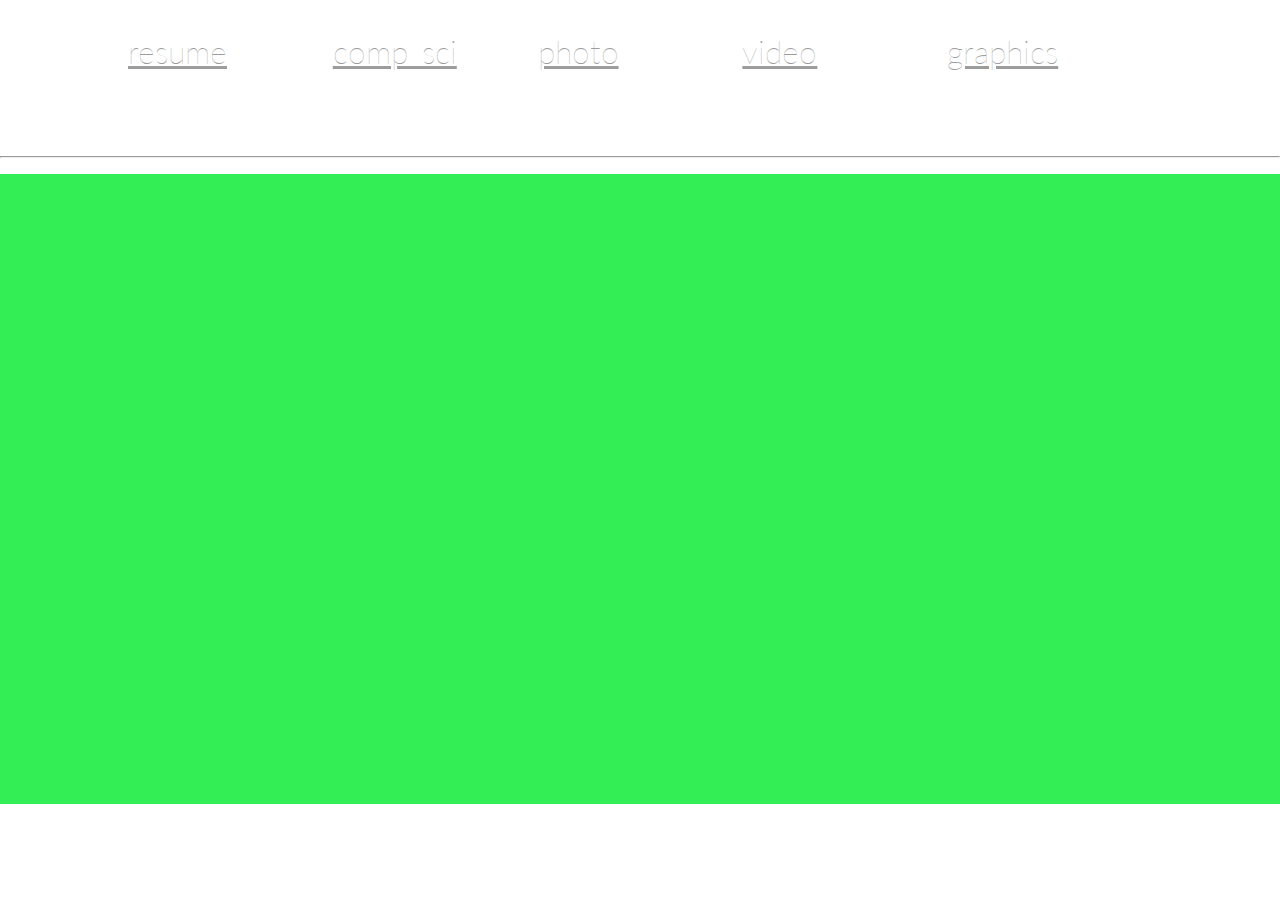
<file: Interactive Nav Bar 9-12-18/index.html>
<!DOCTYPE html>
<html lang="en" dir="ltr">
  <head>
    <meta charset="utf-8">
    <title>NavBar Test</title>

    <script src="https://ajax.googleapis.com/ajax/libs/jquery/3.3.1/jquery.min.js"></script>

    <link href="https://fonts.googleapis.com/css?family=Lato:100,300,500,700" rel="stylesheet">
    <link rel="stylesheet" href="https://stackpath.bootstrapcdn.com/bootstrap/4.1.3/css/bootstrap.min.css" integrity="sha384-MCw98/SFnGE8fJT3GXwEOngsV7Zt27NXFoaoApmYm81iuXoPkFOJwJ8ERdknLPMO" crossorigin="anonymous">
    <link rel="stylesheet" href="https://use.fontawesome.com/releases/v5.3.1/css/all.css" integrity="sha384-mzrmE5qonljUremFsqc01SB46JvROS7bZs3IO2EmfFsd15uHvIt+Y8vEf7N7fWAU" crossorigin="anonymous">
    <link rel="stylesheet" href="master.css">
  </head>
  <body>
    <div class="container-fluid">


      <div class="navbar">

        <ul class="items">
          <li id="resume"><a href="#">resume</a></li>
          <li id="comp_sci"><a href="#">comp_sci</a></li>
          <li id="photo"><a href="#">photo</a></li>
          <li id="video"><a href="#">video</a></li>
          <li id="graphics"><a href="#">graphics</a></li>
        </ul>

      </div>

      <hr>

      <div id="loadableContent">

      </div>



    </div>
















    <script src="https://code.jquery.com/jquery-3.3.1.slim.min.js" integrity="sha384-q8i/X+965DzO0rT7abK41JStQIAqVgRVzpbzo5smXKp4YfRvH+8abtTE1Pi6jizo" crossorigin="anonymous"></script>
    <script src="https://cdnjs.cloudflare.com/ajax/libs/popper.js/1.14.3/umd/popper.min.js" integrity="sha384-ZMP7rVo3mIykV+2+9J3UJ46jBk0WLaUAdn689aCwoqbBJiSnjAK/l8WvCWPIPm49" crossorigin="anonymous"></script>
    <script src="https://stackpath.bootstrapcdn.com/bootstrap/4.1.3/js/bootstrap.min.js" integrity="sha384-ChfqqxuZUCnJSK3+MXmPNIyE6ZbWh2IMqE241rYiqJxyMiZ6OW/JmZQ5stwEULTy" crossorigin="anonymous"></script>

    <script src="https://ajax.googleapis.com/ajax/libs/jquery/3.3.1/jquery.min.js"></script>
    <script type="text/javascript" src="script.js">

    </script>

  </body>
</html>
</file>
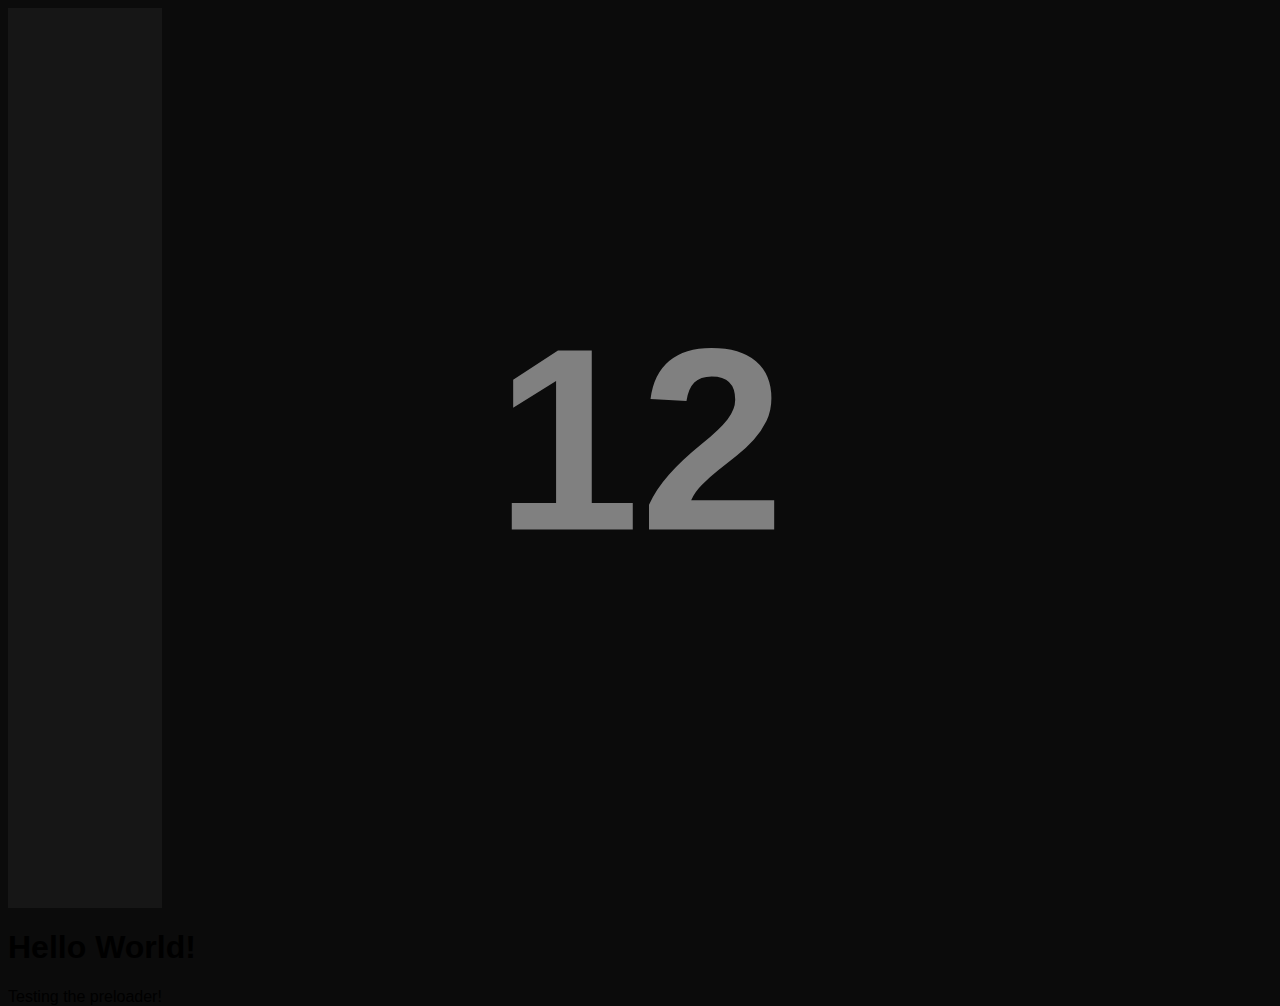
<file: JQuery Preloader 7-19-18/index.html>
<!DOCTYPE html>
<html lang="en" dir="ltr">
  <head>
    <meta charset="utf-8">
    <title>JQuery Preloader</title>
    <link rel="stylesheet" href="master.css">
    <script src="https://code.jquery.com/jquery-3.3.1.js"></script>
  </head>
  <body>
      <div class="loading-page">
        <div class="counter">
          <h1>0</h1>
        </div>
      </div>

      <div class="wrapper">
        <div class="content">
          <h1>Hello World!</h1>
          <p>Testing the preloader!</p>
        </div>
      </div>


      <script type="text/javascript" src="preloader.js"></script>
  </body>
</html>
</file>
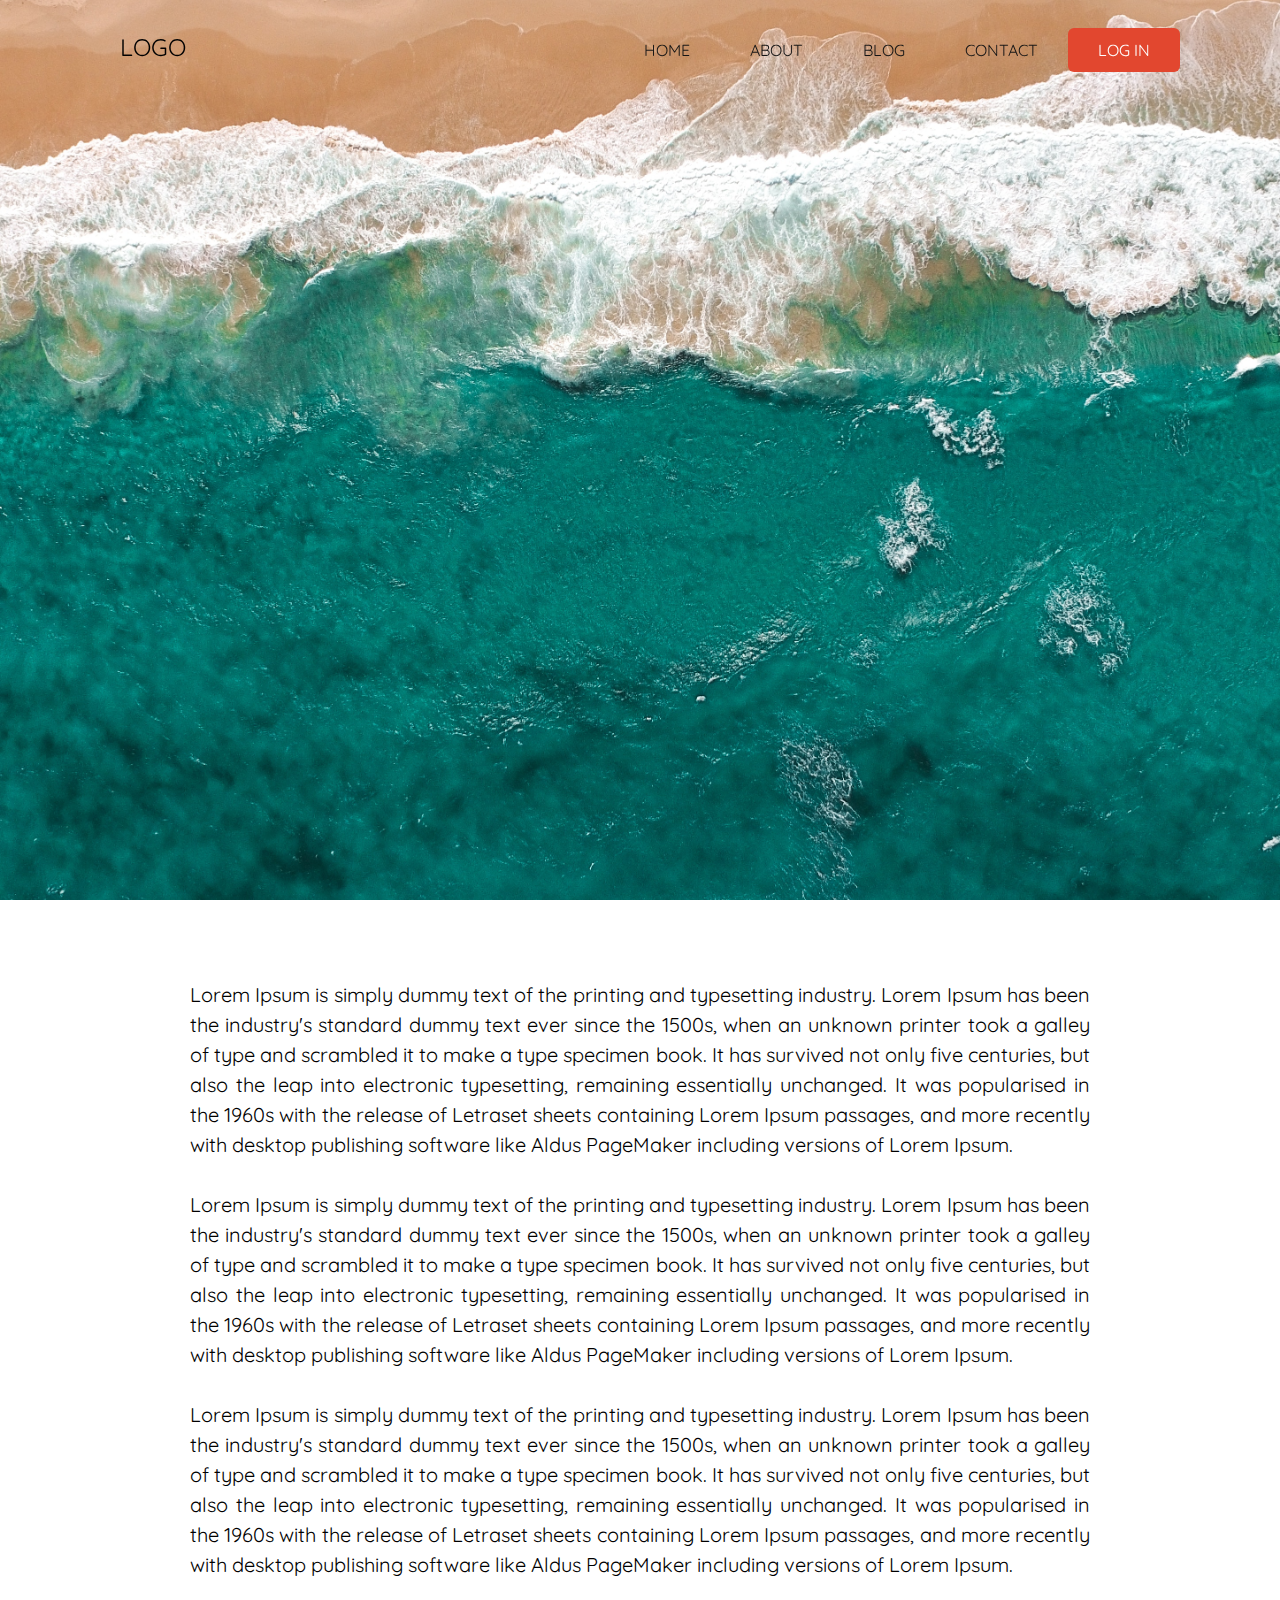
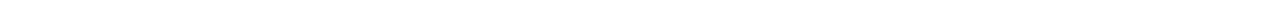
<file: Sticky Nav 7-20-18/index.html>
<!DOCTYPE html>
<html lang="en" dir="ltr">
  <head>
    <meta charset="utf-8">
    <title>Sticky Animated Navigation Bar</title>
    <link rel="stylesheet" href="master.css" type="text/css">
    <link rel="stylesheet" href="https://fonts.googleapis.com/css?family=Quicksand:500">
    <script type="text/javascript" src="https://code.jquery.com/jquery-3.2.1.js"></script>
    <script type="text/javascript" src="sticky.js"></script>
  </head>
  <body>
    <div class="wrapper">
      <nav>
        <div class="logo">LOGO</div>
        <ul>
          <li><a href="#">Home</a></li>
          <li><a href="#">About</a></li>
          <li><a href="#">Blog</a></li>
          <li><a href="#">Contact</a></li>
          <li><a href="#" class="active">Log In</a></li>
        </ul>
      </nav>
      <section class="sec1">
      </section>
      <section class="content">
        <p>Lorem Ipsum is simply dummy text of the printing and typesetting industry. Lorem Ipsum has been the industry's standard dummy text ever since the 1500s, when an unknown printer took a galley of type and scrambled it to make a type specimen book. It has survived not only five centuries, but also the leap into electronic typesetting, remaining essentially unchanged. It was popularised in the 1960s with the release of Letraset sheets containing Lorem Ipsum passages, and more recently with desktop publishing software like Aldus PageMaker including versions of Lorem Ipsum.</p>
        <p>Lorem Ipsum is simply dummy text of the printing and typesetting industry. Lorem Ipsum has been the industry's standard dummy text ever since the 1500s, when an unknown printer took a galley of type and scrambled it to make a type specimen book. It has survived not only five centuries, but also the leap into electronic typesetting, remaining essentially unchanged. It was popularised in the 1960s with the release of Letraset sheets containing Lorem Ipsum passages, and more recently with desktop publishing software like Aldus PageMaker including versions of Lorem Ipsum.</p>
        <p>Lorem Ipsum is simply dummy text of the printing and typesetting industry. Lorem Ipsum has been the industry's standard dummy text ever since the 1500s, when an unknown printer took a galley of type and scrambled it to make a type specimen book. It has survived not only five centuries, but also the leap into electronic typesetting, remaining essentially unchanged. It was popularised in the 1960s with the release of Letraset sheets containing Lorem Ipsum passages, and more recently with desktop publishing software like Aldus PageMaker including versions of Lorem Ipsum.</p>
      </section>
    </div>
  </body>
</html>
</file>
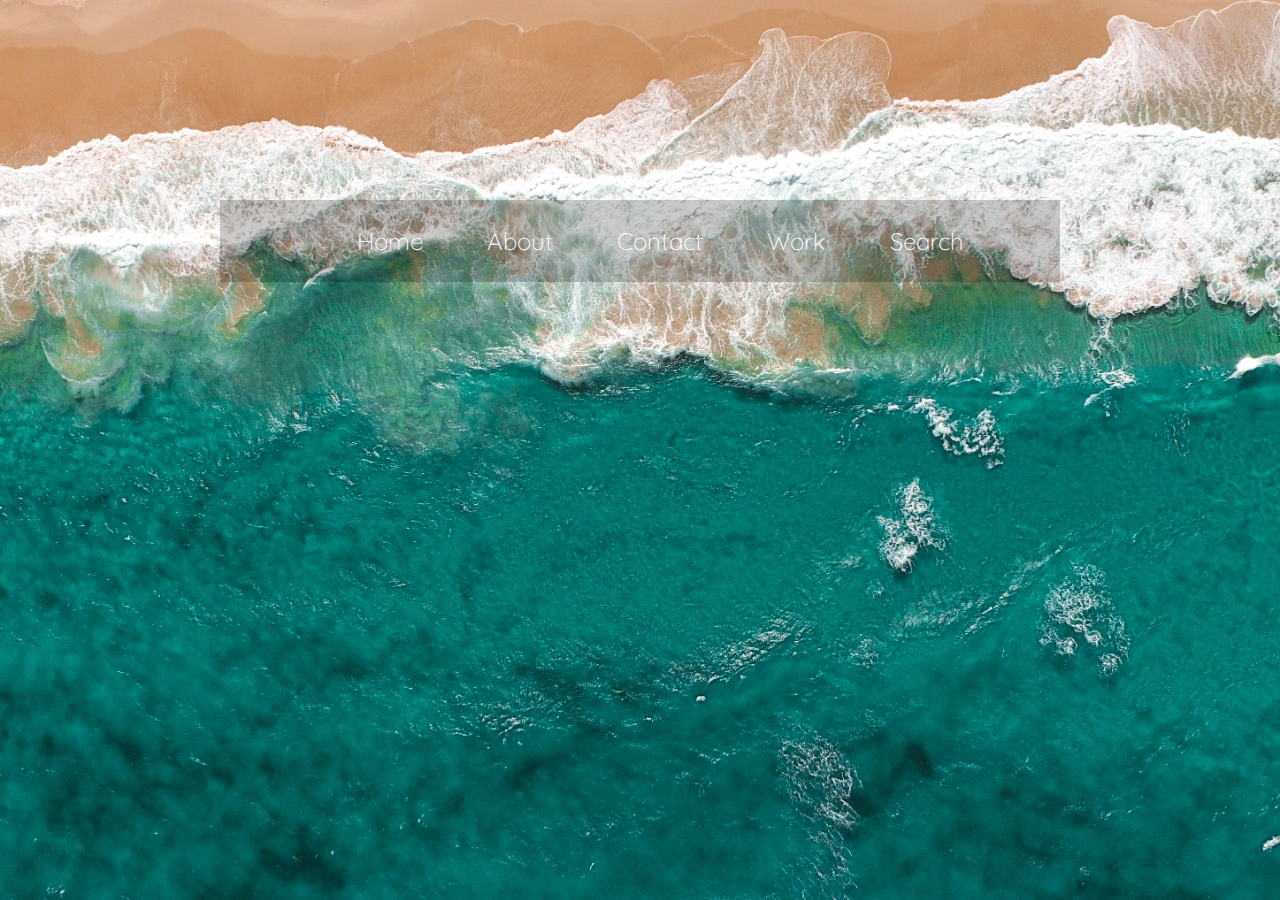
<file: Transparent Nav Bar 7-17-18/index.html>
<!DOCTYPE html>
<html lang="en" dir="ltr">
  <head>
    <!-- https://www.youtube.com/watch?v=IqUmFeOrOcI -->
    <meta charset="utf-8">
    <title>Transparent Navigation Bar</title>
    <link rel="stylesheet" href="style.css" type="text/css">
    <link rel="stylesheet" href="https://fonts.googleapis.com/css?family=Quicksand:300">
  </head>
  <body>
    <div class="wrapper">
      <ul class="nav">
        <li><a href="#">Home</a></li>
        <li><a href="#">About</a></li>
        <li><a href="#">Contact</a></li>
        <li><a href="#">Work</a></li>
        <li><a href="#">Search</a></li>
      </ul>
    </div>
  </body>
</html>
</file>
<file: Interactive Nav Bar 9-12-18/master.css>
body {
  font-family: 'Lato', sans-serif;
  font-weight: 100;
  margin: 0;
  padding: 0;
  font-size: 2em;
  color: rgb(60, 60, 60);
}
/****************************/
a {
  color: inherit;
  position: relative;
  font-size: 1em;
}
a:hover {
  text-decoration: none;
  color: rgb(63, 181, 0);
  transition: 0.5s;
}

/****************************/
.navbar {
  /* background: #7428be; */
  width: 80vw;
  height: 12vh;
  margin-left: auto;
  margin-right: auto;
}
.items {
  width: 100%;
  height: auto;
  margin: 0;
  margin-top: 1em;
  padding: 0;

  margin-left: auto;
  margin-right: auto;

  display: flex;
  text-decoration: none;
  list-style: none;
}
.items li {
  /* background: #fa0225; */
  margin-left: auto;
  margin-right: auto;

  width: 15em;
  text-decoration: none;

  transition: transform 0.5s ease-in-out;

  opacity: 0.5;
}
.items li:hover {
  transform: scale(1.1);
  transition: 0.5s
}
.items li.active {
  font-weight: 500;
  transition: transform 0.5s ease-in-out;
  opacity: 1;
}

/****************************/

#loadableContent {
  height: 70vh;
  background: #3e5;
}
</file>
<file: JQuery Preloader 7-19-18/master.css>
body {
  background: #0b0b0b;
  padding: 0;
  width: 100%;
  height: 100vh;
  overflow: auto;
  font-family: Poppins, sans-serif;
}

.loading-page {
  background: #161616;
  width: 100%;
  height: 100vh;

}

.loading-page .counter h1 {
  position: fixed;
  top: 50%;
  left: 50%;
  transform: translate(-50%, -50%);
  color: grey;
  font-size: 260px;
  font-weight: bolder;
  margin-top: -10px;
}
</file>
<file: Sticky Nav 7-20-18/master.css>
body {
  margin: 0;
  padding: 0;
  font-family: Quicksand;

}


nav {
  position: fixed;
  top: 0;
  left: 0;
  width: 100%;
  height: 100px;
  padding: 10px 100px;
  box-sizing: border-box;
  transition: .3s;
}

nav.black {
  background: rgba(0,0,0,0.8);
  height: 100px;
  padding: 10px 100px;
}

nav .logo {
  padding: 22px 20px;
  height: 80px;
  float: left;
  font-size: 24px;
  transition: .3s;
}

nav.black .logo {
  color: #fff;
}

nav ul {
  list-style: none;
  float: right;
  margin: 0;
  padding: 0;
  display: flex;
}
nav ul li {
  list-style: none;
}

nav ul li a {
  line-height: 80px;
  color: #151515;
  padding: 12px 30px;
  text-decoration: none;
  text-transform: uppercase;
  transition: .3s;
}

nav.black ul li a {
  color: #fff;
}

nav ul li a:focus  {
  outline: none;
}

nav ul li a.active {
  background: #E2472F;
  color: #FFF;
  border-radius: 6px;
}

section.sec1 {
  width: 100%;
  height: 100vh;
  background: url(ocean.jpg);
  background-size: cover;
  background-position: center;
}


.content {
  margin-top: 80px;
}

.content p {
  width: 900px;
  margin: 30px auto;
  text-align: justify;
  font-size: 20px;
  line-height: 30px;
}
</file>
<file: Transparent Nav Bar 7-17-18/style.css>
html {
  margin: 0;
  padding: 0;
  width: 100%;
}

body {
  margin: 0;
  padding: 0;
  width: 100%;
  height: 100vh;
  background: url(ocean.jpg) no-repeat 50% 50%;
  background-size: cover;
  display: table;
}


.wrapper {
  text-align: center;
}

.nav {
  height: 82px;
}

ul {
  margin: 200px auto;
  width: 800px;
  list-style: none;
  background: rgba(0,0,0,0.2);
}

li {
  margin-top: 26px;
  display: inline-block;
}

li a {
  text-decoration: none;
  color: #fff;
  font-family: "Quicksand";
  font-weight: lighter;
  font-size: 24px;
  transition: 1s;
  padding: 25px 30px;
}

li a:hover {
  transition: 1s;
  background: rgba(255,255,255,0.7);
  color: #000;
}
</file>
